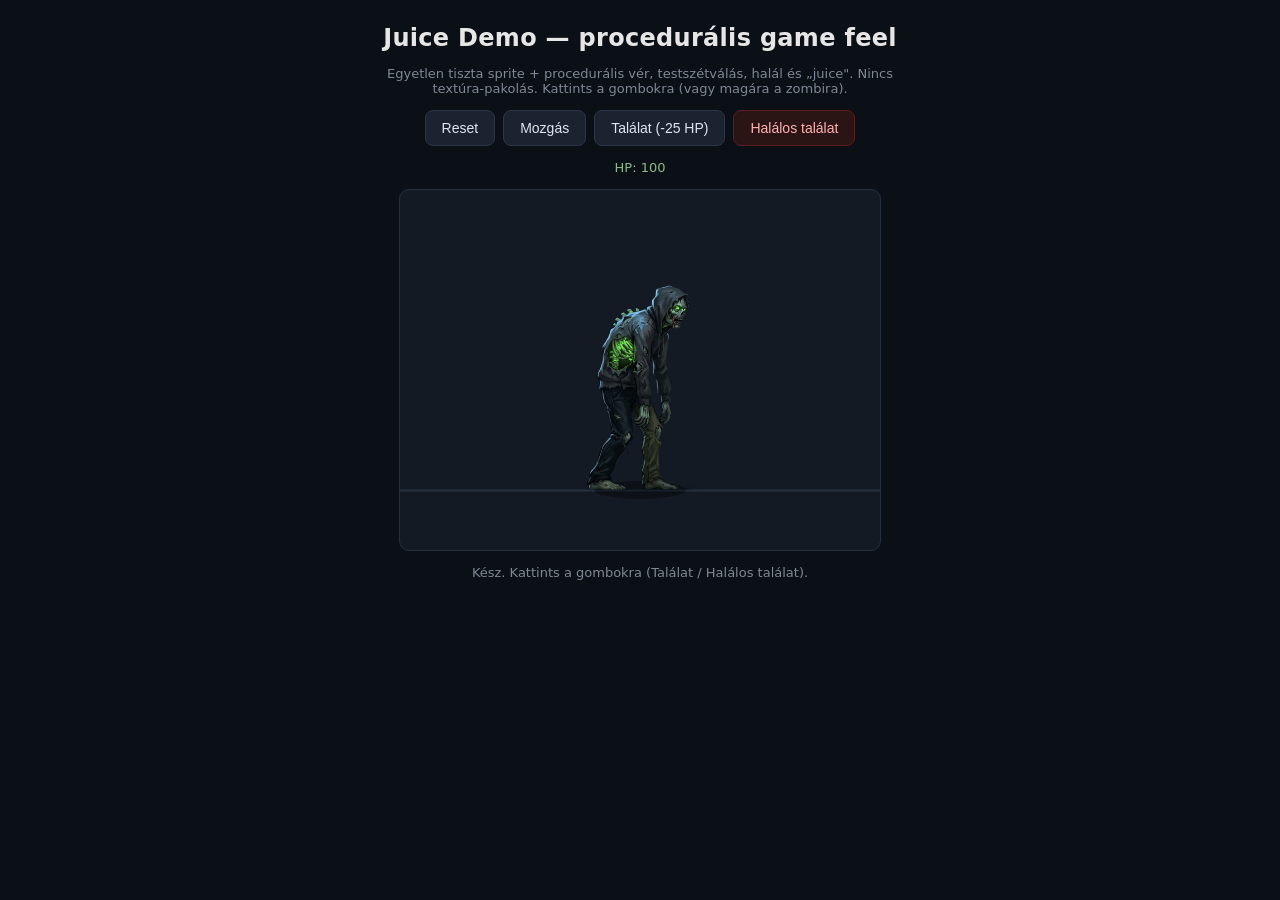
<file: assets/sprites/zombies/kobor/juice-demo.html>
<!DOCTYPE html>
<html lang="hu">
<head>
<meta charset="UTF-8">
<title>Zombi Kronika - Juice Demo (procedduralis game feel)</title>
<style>
  html,body { margin:0; }
  body { background:#0b0f16; color:#e6e6e6; font-family:system-ui,sans-serif;
         display:flex; flex-direction:column; align-items:center; gap:14px; padding:20px; }
  h2 { margin:4px 0 0; font-weight:600; letter-spacing:.3px; }
  .sub { font-size:13px; color:#7f8894; max-width:520px; text-align:center; margin:0; }
  canvas { background:#141a24; border:1px solid #263041; border-radius:10px; touch-action:none; }
  .row { display:flex; gap:8px; flex-wrap:wrap; justify-content:center; }
  button { padding:9px 16px; border:1px solid #2c3646; border-radius:8px;
           background:#1b2330; color:#dfe6ef; font-size:14px; cursor:pointer; }
  button:hover { background:#243044; }
  button.kill { border-color:#5a1f1f; background:#2a1414; color:#ffb3b3; }
  #hp { font-size:13px; color:#8fb98f; font-variant-numeric:tabular-nums; }
</style>
</head>
<body>
  <h2>Juice Demo — procedurális game feel</h2>
  <p class="sub">Egyetlen tiszta sprite + procedurális vér, testszétválás, halál és
     „juice". Nincs textúra-pakolás. Kattints a gombokra (vagy magára a zombira).</p>
  <div class="row">
    <button onclick="game.reset()">Reset</button>
    <button onclick="game.hop()">Mozgás</button>
    <button onclick="game.hit(25)">Találat (-25 HP)</button>
    <button class="kill" onclick="game.hit(200)">Halálos találat</button>
  </div>
  <div id="hp">HP: 100</div>
  <canvas id="c" width="480" height="360"></canvas>
  <p id="status" class="sub">Betöltés…</p>

<script>
const canvas = document.getElementById('c');
const ctx = canvas.getContext('2d');
const statusEl = document.getElementById('status');
const hpEl = document.getElementById('hp');

// ---- Szinvilag (toxikus zombi tema) ----
const COL = {
  bloodDark:  '#5a0808',
  blood:      '#8a0f0f',
  bloodHot:   '#c81414',
  toxic:      '#6ee335',
  gib:        '#701015',
  gibEdge:    '#3a0a0d',
  shadow:     'rgba(0,0,0,0.35)',
};

// ---- Sprite + eloszamolt flash-maszkok ----
const sprite = new Image();
let ready = false, WHITE_MASK = null, RED_MASK = null;
// A kobor_raw.png tartalma (kimert): fej-teto ~y110, labfej ~y918, kozep-x ~507.
const SRC = { feetX: 507, feetY: 918, headY: 110 };
const DISPLAY_H = 200;                 // a zombi kirajzolt magassaga px-ben
let S = 0.2;                           // sprite skala (betoltesnel szamoljuk)

function makeMask(img, color){
  const m = document.createElement('canvas');
  m.width = img.naturalWidth; m.height = img.naturalHeight;
  const mx = m.getContext('2d');
  mx.drawImage(img, 0, 0);
  mx.globalCompositeOperation = 'source-in';
  mx.fillStyle = color;
  mx.fillRect(0, 0, m.width, m.height);
  return m;
}

sprite.onload = () => {
  S = DISPLAY_H / (SRC.feetY - SRC.headY);
  WHITE_MASK = makeMask(sprite, '#ffffff');
  RED_MASK   = makeMask(sprite, '#ff2a2a');
  ready = true;
  statusEl.textContent = 'Kész. Kattints a gombokra (Találat / Halálos találat).';
};
sprite.onerror = () => { statusEl.textContent = 'Hiba: nem találom a kobor_raw.png-t.'; };
sprite.src = './kobor_raw.png';

// ---- Vilag ----
const GROUND_Y = 300, FEET_X = 240;

// ---- Segedek ----
const rnd  = (a, b) => a + Math.random() * (b - a);
const clamp = (v, a, b) => v < a ? a : v > b ? b : v;
const damp = (cur, target, rate, dt) => cur + (target - cur) * (1 - Math.exp(-rate * dt));

// ---- Globalis juice allapot ----
let hitstop = 0;                 // masodperc: minden mozgas befagy
let shakeMag = 0, shakeT = 0, shakeDur = 0;
let flash = 0, flashMask = null; // 0..1 sziluett-felvillanas
let vignette = 0;                // piros keret-villanas halalnal

// ---- Reszecske-rendszerek ----
let particles = [];   // vercseppek
let decals = [];       // talaj-foltok (maradando)
let gibs = [];         // levalo testdarabok
let dust = [];         // por landolaskor
let dmgNums = [];      // uszo sebzes-szamok

// ---- Entitas (egyetlen zombi) ----
const z = {
  hp: 100, alive: true, dying: false, deathT: 0, alpha: 1,
  facing: 1,
  sx: 1, sy: 1,           // squash & stretch
  rot: 0,
  kbx: 0, kbvx: 0,        // knockback (rugo)
  jumpY: 0, jumpVy: 0,    // ugras
  breathe: 0,
};

function torsoPoint(){
  // a torzo kozepe vilag-koordinataban (kb. csipo folott)
  return { x: FEET_X + z.kbx, y: GROUND_Y + z.jumpY - DISPLAY_H * 0.55 };
}

// ---- Spawnerek ----
function spawnBlood(x, y, dirX, count, power){
  for (let i = 0; i < count; i++){
    const ang = Math.atan2(-0.6, dirX) + rnd(-0.9, 0.9);
    const spd = rnd(60, 60 + power);
    const toxic = Math.random() < 0.12;
    particles.push({
      x, y,
      vx: Math.cos(ang) * spd + dirX * rnd(10, 40),
      vy: Math.sin(ang) * spd - rnd(20, 90),
      life: rnd(0.5, 1.0), max: 1,
      r: rnd(2, 5.5),
      col: toxic ? COL.toxic : (Math.random() < 0.5 ? COL.blood : COL.bloodHot),
      grav: rnd(760, 980),
    });
  }
}
function spawnGibs(x, y, count){
  for (let i = 0; i < count; i++){
    const ang = rnd(-Math.PI * 0.85, -Math.PI * 0.15);
    const spd = rnd(120, 300);
    gibs.push({
      x, y,
      vx: Math.cos(ang) * spd + z.facing * rnd(20, 80),
      vy: Math.sin(ang) * spd,
      rot: rnd(0, Math.PI * 2), vrot: rnd(-12, 12),
      r: rnd(6, 13), life: rnd(1.4, 2.4),
      grav: rnd(700, 900), bounced: 0,
    });
  }
}
function spawnDust(x, y){
  for (let i = 0; i < 8; i++){
    dust.push({ x, y, vx: rnd(-70, 70), vy: rnd(-20, -70),
      life: rnd(0.25, 0.5), max: 0.5, r: rnd(3, 7) });
  }
}
function addDecal(x, y, r, col){
  decals.push({ x, y, r, col, a: 0.85 });
  if (decals.length > 26) decals.shift();
}
function addDmg(x, y, val, big){
  dmgNums.push({ x, y, val, life: 0.9, max: 0.9, big: !!big,
    vx: rnd(-14, 14), vy: -46 });
}

// ---- Juice trigger-ek ----
function shake(mag, dur){ shakeMag = Math.max(shakeMag, mag); shakeT = dur; shakeDur = dur; }
function doFlash(mask, amt){ flash = amt; flashMask = mask; }

function hit(dmg){
  if (!ready || !z.alive) return;
  z.hp -= dmg;
  const dir = z.facing;                 // ide "csapódik" a talalat
  const t = torsoPoint();

  addDmg(t.x + rnd(-8, 8), t.y - 10, dmg, dmg >= 100);

  if (z.hp > 0){
    doFlash(WHITE_MASK, 0.9);
    hitstop = Math.max(hitstop, 0.05);
    shake(6, 0.22);
    z.kbvx += dir * 150;
    z.sx = 1.22; z.sy = 0.8;             // osszelapul
    spawnBlood(t.x, t.y, dir, 16, 130);
  } else {
    die(t, dir);
  }
  updateHp();
}

function die(t, dir){
  z.alive = false; z.dying = true; z.deathT = 0;
  doFlash(RED_MASK, 1);
  vignette = 1;
  hitstop = Math.max(hitstop, 0.12);     // eros hitstop = "sulyos" halal
  shake(15, 0.5);
  z.kbvx += dir * 260;
  spawnBlood(t.x, t.y, dir, 40, 240);
  spawnGibs(t.x, t.y, 8);
  addDecal(FEET_X + z.kbx, GROUND_Y, 30, COL.bloodDark);  // maradando ver-tocsa
}

function hop(){
  if (!ready || !z.alive) return;
  z.jumpVy = -330; z.sx = 0.85; z.sy = 1.2;   // rugaszkodas: megnyulik
}

function reset(){
  z.hp = 100; z.alive = true; z.dying = false; z.deathT = 0; z.alpha = 1;
  z.sx = z.sy = 1; z.rot = 0; z.kbx = z.kbvx = 0; z.jumpY = z.jumpVy = 0;
  particles = []; gibs = []; dust = []; dmgNums = [];
  decals = decals.slice(-4);              // par regi folt maradhat
  flash = 0; vignette = 0; shakeMag = 0; hitstop = 0;
  updateHp();
}
function updateHp(){ hpEl.textContent = 'HP: ' + Math.max(0, Math.round(z.hp)); }

// kattintas a vasznon = talalat
canvas.addEventListener('pointerdown', () => hit(25));

// ---- Update ----
function update(dt){
  // hitstop: minden vilagmozgas befagy (a felvillanas/rezges is ettol lesz utos)
  if (hitstop > 0){ hitstop -= dt; return; }

  // squash rugozas vissza 1-re (halalkor kulon kezeljuk)
  if (!z.dying){
    z.breathe = Math.sin(performance.now() / 500) * 0.03;
    z.sx = damp(z.sx, 1, 14, dt);
    z.sy = damp(z.sy, 1 + z.breathe, 14, dt);
  }

  // knockback rugo -> 0
  z.kbvx += (-z.kbx * 90 - z.kbvx * 12) * dt;
  z.kbx  += z.kbvx * dt;

  // ugras
  if (z.jumpY < 0 || z.jumpVy < 0){
    z.jumpVy += 1400 * dt;
    z.jumpY  += z.jumpVy * dt;
    if (z.jumpY >= 0){ z.jumpY = 0; z.jumpVy = 0; z.sx = 1.25; z.sy = 0.78;
      spawnDust(FEET_X + z.kbx, GROUND_Y); }
  }

  // halal-animacio: osszecsuklik, eldol, elhalvanyul
  if (z.dying){
    z.deathT += dt;
    z.sy = damp(z.sy, 0.35, 8, dt);
    z.sx = damp(z.sx, 1.15, 8, dt);
    z.rot = damp(z.rot, z.facing * 0.35, 6, dt);
    z.alpha = 1 - clamp((z.deathT - 0.35) / 0.9, 0, 1);
  }

  // rezges lecsenges
  if (shakeT > 0){ shakeT -= dt; shakeMag = shakeMag * (shakeT / shakeDur); if (shakeT <= 0) shakeMag = 0; }
  // flash / vignette lecsenges
  flash = Math.max(0, flash - dt * 7);
  vignette = Math.max(0, vignette - dt * 2.2);

  // vercseppek
  for (let i = particles.length - 1; i >= 0; i--){
    const p = particles[i];
    p.vy += p.grav * dt; p.x += p.vx * dt; p.y += p.vy * dt; p.life -= dt;
    if (p.y >= GROUND_Y){                 // foldet er -> kis folt marad
      addDecal(p.x, GROUND_Y, p.r * rnd(1.1, 1.8), Math.random() < 0.12 ? COL.toxic : COL.blood);
      particles.splice(i, 1); continue;
    }
    if (p.life <= 0) particles.splice(i, 1);
  }
  // gibek (pattannak)
  for (let i = gibs.length - 1; i >= 0; i--){
    const g = gibs[i];
    g.vy += g.grav * dt; g.x += g.vx * dt; g.y += g.vy * dt;
    g.rot += g.vrot * dt; g.life -= dt;
    if (g.y >= GROUND_Y){
      g.y = GROUND_Y;
      if (g.bounced < 2 && Math.abs(g.vy) > 40){ g.vy *= -0.4; g.vx *= 0.6; g.vrot *= 0.5; g.bounced++;
        addDecal(g.x, GROUND_Y, g.r * 1.4, COL.bloodDark); }
      else { g.vy = 0; g.vx *= 0.8; }
    }
    if (g.life <= 0) gibs.splice(i, 1);
  }
  // por
  for (let i = dust.length - 1; i >= 0; i--){
    const d = dust[i]; d.vy += 200 * dt; d.x += d.vx * dt; d.y += d.vy * dt; d.life -= dt;
    if (d.life <= 0) dust.splice(i, 1);
  }
  // sebzes-szamok
  for (let i = dmgNums.length - 1; i >= 0; i--){
    const n = dmgNums[i]; n.vy += 40 * dt; n.x += n.vx * dt; n.y += n.vy * dt; n.life -= dt;
    if (n.life <= 0) dmgNums.splice(i, 1);
  }
}

// ---- Rajz ----
function drawZombie(){
  if (z.alpha <= 0) return;
  const px = FEET_X + z.kbx, py = GROUND_Y + z.jumpY;
  ctx.save();
  ctx.globalAlpha = z.alpha;
  ctx.translate(px, py);
  ctx.scale(z.facing * z.sx, z.sy);
  ctx.rotate(z.rot);
  const dw = 1024 * S, dh = 1024 * S;
  const ox = -SRC.feetX * S, oy = -SRC.feetY * S;
  ctx.drawImage(sprite, ox, oy, dw, dh);
  if (flash > 0 && flashMask){
    ctx.globalAlpha = z.alpha * flash;
    ctx.drawImage(flashMask, ox, oy, dw, dh);
  }
  ctx.restore();
}

function draw(){
  ctx.clearRect(0, 0, canvas.width, canvas.height);

  // kameramozgas (screenshake)
  const shx = shakeMag ? rnd(-shakeMag, shakeMag) : 0;
  const shy = shakeMag ? rnd(-shakeMag, shakeMag) : 0;
  ctx.save();
  ctx.translate(shx, shy);

  // talaj
  ctx.strokeStyle = '#243040'; ctx.lineWidth = 2;
  ctx.beginPath(); ctx.moveTo(0, GROUND_Y + 0.5); ctx.lineTo(canvas.width, GROUND_Y + 0.5); ctx.stroke();

  // maradando ver-foltok (talajon, a zombi alatt)
  for (const d of decals){
    ctx.globalAlpha = d.a; ctx.fillStyle = d.col;
    ctx.beginPath(); ctx.ellipse(d.x, d.y, d.r, d.r * 0.4, 0, 0, Math.PI * 2); ctx.fill();
  }
  ctx.globalAlpha = 1;

  // arnyek (a squash-sal egyutt zsugorodik -> "sulya" van)
  const shadowW = 46 * (0.7 + z.sx * 0.3) * (1 - clamp(-z.jumpY / 260, 0, 0.6));
  ctx.fillStyle = COL.shadow;
  ctx.beginPath(); ctx.ellipse(FEET_X + z.kbx, GROUND_Y, shadowW, 9, 0, 0, Math.PI * 2); ctx.fill();

  // por
  for (const d of dust){ ctx.globalAlpha = clamp(d.life / d.max, 0, 1) * 0.5;
    ctx.fillStyle = '#6b7280'; ctx.beginPath(); ctx.arc(d.x, d.y, d.r, 0, Math.PI * 2); ctx.fill(); }
  ctx.globalAlpha = 1;

  if (ready) drawZombie();

  // gibek
  for (const g of gibs){
    ctx.save(); ctx.translate(g.x, g.y); ctx.rotate(g.rot);
    ctx.fillStyle = COL.gib; ctx.strokeStyle = COL.gibEdge; ctx.lineWidth = 2;
    ctx.beginPath();
    ctx.moveTo(-g.r, -g.r * 0.6); ctx.lineTo(g.r * 0.8, -g.r);
    ctx.lineTo(g.r, g.r * 0.7); ctx.lineTo(-g.r * 0.7, g.r); ctx.closePath();
    ctx.fill(); ctx.stroke();
    ctx.restore();
  }

  // vercseppek (a levegoben)
  for (const p of particles){
    ctx.globalAlpha = clamp(p.life / p.max, 0, 1);
    ctx.fillStyle = p.col;
    ctx.beginPath(); ctx.arc(p.x, p.y, p.r, 0, Math.PI * 2); ctx.fill();
  }
  ctx.globalAlpha = 1;

  // sebzes-szamok
  for (const n of dmgNums){
    const a = clamp(n.life / n.max, 0, 1);
    ctx.globalAlpha = a;
    ctx.fillStyle = n.big ? '#ff5252' : '#ffd24a';
    ctx.font = (n.big ? 700 : 600) + ' ' + (n.big ? 26 : 18) + 'px system-ui, sans-serif';
    ctx.textAlign = 'center';
    ctx.fillText('-' + n.val, n.x, n.y);
  }
  ctx.globalAlpha = 1;

  ctx.restore(); // screenshake vege

  // piros keret-villanas (halal) — a rezges FELETT, fix
  if (vignette > 0){
    const g = ctx.createRadialGradient(canvas.width/2, canvas.height/2, canvas.height*0.3,
                                       canvas.width/2, canvas.height/2, canvas.height*0.75);
    g.addColorStop(0, 'rgba(200,20,20,0)');
    g.addColorStop(1, 'rgba(150,0,0,' + (0.45 * vignette).toFixed(3) + ')');
    ctx.fillStyle = g; ctx.fillRect(0, 0, canvas.width, canvas.height);
  }
}

// ---- Loop ----
let last = 0;
function loop(now){
  const dt = last ? Math.min(0.033, (now - last) / 1000) : 0;
  last = now;
  update(dt);
  draw();
  requestAnimationFrame(loop);
}
requestAnimationFrame(loop);

// globalis a gombokhoz
window.game = { reset, hop, hit };
</script>
</body>
</html>
</file>
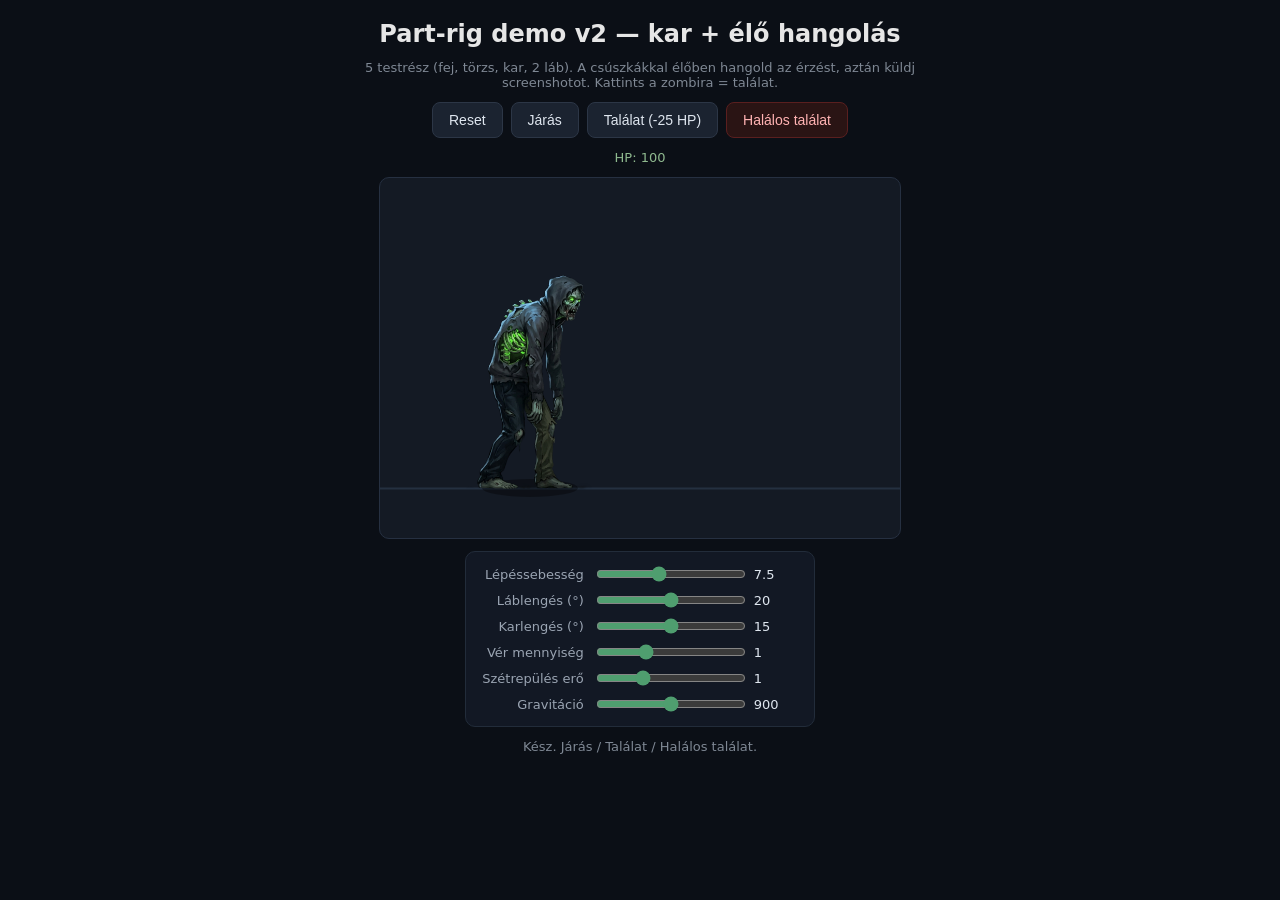
<file: assets/sprites/zombies/kobor/rig-demo.html>
<!DOCTYPE html>
<html lang="hu">
<head>
<meta charset="UTF-8">
<title>Zombi Kronika - Part-rig demo v2 (kar + hangolas)</title>
<style>
  html,body{margin:0}
  body{background:#0b0f16;color:#e6e6e6;font-family:system-ui,sans-serif;
       display:flex;flex-direction:column;align-items:center;gap:12px;padding:18px}
  h2{margin:2px 0 0;font-weight:600}
  .sub{font-size:13px;color:#7f8894;max-width:560px;text-align:center;margin:0}
  canvas{background:#141a24;border:1px solid #263041;border-radius:10px;touch-action:none}
  .row{display:flex;gap:8px;flex-wrap:wrap;justify-content:center}
  button{padding:9px 16px;border:1px solid #2c3646;border-radius:8px;background:#1b2330;
         color:#dfe6ef;font-size:14px;cursor:pointer}
  button:hover{background:#243044}
  button.kill{border-color:#5a1f1f;background:#2a1414;color:#ffb3b3}
  button.on{border-color:#2f6f4f;background:#163024;color:#9ff0c4}
  #hp{font-size:13px;color:#8fb98f;font-variant-numeric:tabular-nums}
  .panel{display:grid;grid-template-columns:auto 150px 44px;gap:6px 10px;align-items:center;
         background:#121824;border:1px solid #222c3a;border-radius:10px;padding:12px 16px;font-size:13px}
  .panel label{color:#9aa4b2;justify-self:end}
  .panel output{color:#dfe6ef;font-variant-numeric:tabular-nums}
  input[type=range]{width:150px;accent-color:#4f9e6f}
</style>
</head>
<body>
  <h2>Part-rig demo v2 — kar + élő hangolás</h2>
  <p class="sub">5 testrész (fej, törzs, kar, 2 láb). A csúszkákkal élőben hangold az
     érzést, aztán küldj screenshotot. Kattints a zombira = találat.</p>
  <div class="row">
    <button onclick="game.reset()">Reset</button>
    <button id="walkBtn" onclick="game.toggleWalk()">Járás</button>
    <button onclick="game.hit(25)">Találat (-25 HP)</button>
    <button class="kill" onclick="game.hit(200)">Halálos találat</button>
  </div>
  <div id="hp">HP: 100</div>
  <canvas id="c" width="520" height="360"></canvas>
  <div class="panel" id="panel"></div>
  <p id="status" class="sub">Betöltés…</p>

<script>
const canvas=document.getElementById('c'), ctx=canvas.getContext('2d');
const statusEl=document.getElementById('status'), hpEl=document.getElementById('hp');
const walkBtn=document.getElementById('walkBtn');

const COL={bloodDark:'#5a0808',blood:'#8a0f0f',bloodHot:'#c81414',toxic:'#6ee335',shadow:'rgba(0,0,0,0.35)'};

// ---- Elohangolo parameterek (csuszkak allitjak) ----
const TUNE={ walkSpeed:7.5, legSwing:20, armSwing:15, blood:1.0, force:1.0, gravity:900 };
const SLIDERS=[
  ['walkSpeed','Lépéssebesség',3,14,0.5],
  ['legSwing','Láblengés (°)',5,35,1],
  ['armSwing','Karlengés (°)',0,30,1],
  ['blood','Vér mennyiség',0.3,2.5,0.1],
  ['force','Szétrepülés erő',0.5,2.2,0.1],
  ['gravity','Gravitáció',400,1400,20],
];
(function buildPanel(){
  const p=document.getElementById('panel');
  for(const [key,label,min,max,step] of SLIDERS){
    const l=document.createElement('label'); l.textContent=label;
    const i=document.createElement('input'); i.type='range'; i.min=min; i.max=max; i.step=step; i.value=TUNE[key];
    const o=document.createElement('output'); o.textContent=TUNE[key];
    i.oninput=()=>{ TUNE[key]=parseFloat(i.value); o.textContent=i.value; };
    p.append(l,i,o);
  }
})();

// ---- Part-rig geometria (1024-es kepterben) ----
const ANCHOR={x:497,y:920};
const PIV={ neck:{x:628,y:236}, shoulder:{x:560,y:415}, hipL:{x:455,y:618}, hipR:{x:545,y:618} };
const CENT={ head:{x:563,y:173}, torso:{x:512,y:440}, arm_front:{x:591,y:524}, leg_left:{x:371,y:763}, leg_right:{x:617,y:764} };
const DISPLAY_H=210;
let S=0.2;

const PART_NAMES=['head','torso','arm_front','leg_left','leg_right'];
const img={}, mask={};
let loaded=0, ready=false;
function makeMask(im){
  const m=document.createElement('canvas'); m.width=im.naturalWidth; m.height=im.naturalHeight;
  const mx=m.getContext('2d'); mx.drawImage(im,0,0);
  mx.globalCompositeOperation='source-in'; mx.fillStyle='#ffffff'; mx.fillRect(0,0,m.width,m.height); return m;
}
PART_NAMES.forEach(n=>{
  const im=new Image();
  im.onload=()=>{ img[n]=im; mask[n]=makeMask(im); if(++loaded===PART_NAMES.length){
    S=DISPLAY_H/(920-109); ready=true; statusEl.textContent='Kész. Járás / Találat / Halálos találat.'; }};
  im.onerror=()=>{ statusEl.textContent='Hiba: nem találom a parts_rig/'+n+'.png-t.'; };
  im.src='./parts_rig/'+n+'.png';
});

const GROUND_Y=310;
const rnd=(a,b)=>a+Math.random()*(b-a), clamp=(v,a,b)=>v<a?a:v>b?b:v;
const damp=(c,t,r,dt)=>c+(t-c)*(1-Math.exp(-r*dt));
const D2R=Math.PI/180;

let hitstop=0, shakeMag=0, shakeT=0, shakeDur=0, flash=0, vignette=0;
let particles=[], decals=[], dmgNums=[], parts=[], dust=[];

const z={ x:150, hp:100, alive:true, walking:false, facing:1,
  phase:0, sx:1, sy:1, bobY:0, lean:0, breathe:0,
  kbx:0, kbvx:0, legLA:0, legRA:0, headA:0, armA:0 };

function toScreen(ix,iy){
  return { x: z.x + z.kbx + z.facing*(ix-ANCHOR.x)*S,
           y: GROUND_Y + z.bobY + (iy-ANCHOR.y)*S };
}

function spawnBlood(x,y,dirX,count,power){
  count=Math.round(count*TUNE.blood);
  for(let i=0;i<count;i++){
    const ang=Math.atan2(-0.7,dirX)+rnd(-1,1), spd=rnd(60,60+power), tox=Math.random()<0.12;
    particles.push({x,y,vx:Math.cos(ang)*spd+dirX*rnd(10,40),vy:Math.sin(ang)*spd-rnd(20,90),
      life:rnd(0.5,1.1),max:1,r:rnd(2,5.5),grav:TUNE.gravity*rnd(0.85,1.05),
      col:tox?COL.toxic:(Math.random()<0.5?COL.blood:COL.bloodHot)});
  }
}
function spawnDust(x,y){ for(let i=0;i<8;i++) dust.push({x,y,vx:rnd(-70,70),vy:rnd(-20,-70),life:rnd(.25,.5),max:.5,r:rnd(3,7)}); }
function addDecal(x,y,r,col){ decals.push({x,y,r,col,a:.85}); if(decals.length>40) decals.shift(); }
function addDmg(x,y,val,big){ dmgNums.push({x,y,val,life:.9,max:.9,big,vx:rnd(-14,14),vy:-46}); }

function shake(m,d){ shakeMag=Math.max(shakeMag,m); shakeT=d; shakeDur=d; }

function hit(dmg){
  if(!ready||!z.alive) return;
  const dir=z.facing, t=toScreen(CENT.torso.x,CENT.torso.y);
  addDmg(t.x+rnd(-8,8),t.y-10,dmg,dmg>=100);
  if(z.hp-dmg>0){
    z.hp-=dmg;
    flash=0.9; hitstop=Math.max(hitstop,0.05); shake(6,0.22);
    z.kbvx+=dir*150; z.sx=1.2; z.sy=0.82;
    spawnBlood(t.x,t.y,dir,16,130);
  } else { z.hp-=dmg; die(dir); }
  updateHp();
}

function die(dir){
  z.alive=false; z.walking=false; walkBtn.classList.remove('on');
  flash=1; vignette=1; hitstop=Math.max(hitstop,0.13); shake(16,0.55);
  const F=TUNE.force;
  const spec={
    head:      {vx:dir*rnd(40,90),   vy:-rnd(300,380), vr:rnd(6,12)*dir},
    torso:     {vx:-dir*rnd(70,150),  vy:-rnd(200,280), vr:rnd(-5,5)},
    arm_front: {vx:dir*rnd(120,220),  vy:-rnd(180,260), vr:rnd(8,16)*dir},
    leg_left:  {vx:-rnd(40,130),      vy:-rnd(130,210), vr:rnd(-10,-3)},
    leg_right: {vx: rnd(40,130),      vy:-rnd(130,210), vr:rnd(3,10)},
  };
  for(const n of PART_NAMES){
    const c=toScreen(CENT[n].x,CENT[n].y), s=spec[n];
    parts.push({name:n, x:c.x, y:c.y, vx:s.vx*F, vy:s.vy*F, rot:0, vrot:s.vr,
      grav:TUNE.gravity*rnd(0.92,1.06), bounced:0, rest:false, facing:z.facing});
  }
  for(const p of [PIV.neck,PIV.shoulder,PIV.hipL,PIV.hipR,{x:CENT.torso.x,y:658}]){
    const sp=toScreen(p.x,p.y); spawnBlood(sp.x,sp.y,dir,16,220);
  }
  addDecal(z.x+z.kbx,GROUND_Y,34,COL.bloodDark);
  z.kbvx+=dir*200; updateHp();
}

function toggleWalk(){ if(!z.alive) return; z.walking=!z.walking; walkBtn.classList.toggle('on',z.walking); }
function reset(){
  Object.assign(z,{x:150,hp:100,alive:true,walking:false,facing:1,phase:0,sx:1,sy:1,bobY:0,lean:0,
    breathe:0,kbx:0,kbvx:0,legLA:0,legRA:0,headA:0,armA:0});
  particles=[]; dmgNums=[]; dust=[]; parts=[]; decals=decals.slice(-5);
  flash=0; vignette=0; shakeMag=0; hitstop=0; walkBtn.classList.remove('on'); updateHp();
}
function updateHp(){ hpEl.textContent='HP: '+Math.max(0,Math.round(z.hp)); }
canvas.addEventListener('pointerdown',()=>hit(25));

function update(dt){
  if(hitstop>0){ hitstop-=dt; return; }
  if(z.alive){
    z.kbvx+=(-z.kbx*90-z.kbvx*12)*dt; z.kbx+=z.kbvx*dt;
    z.breathe=Math.sin(performance.now()/520)*0.03;
    z.sx=damp(z.sx,1,14,dt); z.sy=damp(z.sy,1+z.breathe,14,dt);
    if(z.walking){
      z.phase+=TUNE.walkSpeed*dt;
      z.legLA=Math.sin(z.phase)*TUNE.legSwing;
      z.legRA=-Math.sin(z.phase)*TUNE.legSwing;
      z.armA=Math.sin(z.phase)*TUNE.armSwing;
      z.bobY=-Math.abs(Math.sin(z.phase))*7;
      z.lean=z.facing*5; z.headA=Math.sin(z.phase)*4;
      z.x+=z.facing*70*dt;
      if(z.x>canvas.width-70){ z.facing=-1; } else if(z.x<70){ z.facing=1; }
    } else {
      z.legLA=damp(z.legLA,0,10,dt); z.legRA=damp(z.legRA,0,10,dt);
      z.armA=damp(z.armA,Math.sin(performance.now()/900)*2,8,dt);
      z.bobY=damp(z.bobY,Math.sin(performance.now()/700)*1.5,8,dt);
      z.lean=damp(z.lean,0,8,dt); z.headA=damp(z.headA,0,8,dt);
    }
  }
  for(const g of parts){
    if(g.rest) continue;
    g.vy+=g.grav*dt; g.x+=g.vx*dt; g.y+=g.vy*dt; g.rot+=g.vrot*dt;
    if(g.y>=GROUND_Y){
      g.y=GROUND_Y;
      if(g.bounced<2 && Math.abs(g.vy)>60){ g.vy*=-0.4; g.vx*=0.6; g.vrot*=0.5; g.bounced++; addDecal(g.x,GROUND_Y,16,COL.bloodDark); }
      else { g.vy=0; g.vx*=0.7; g.vrot*=0.6; if(Math.abs(g.vx)<4&&Math.abs(g.vrot)<0.4){ g.rest=true; g.vx=0; g.vrot=0; } }
    }
  }
  for(let i=particles.length-1;i>=0;i--){ const p=particles[i];
    p.vy+=p.grav*dt; p.x+=p.vx*dt; p.y+=p.vy*dt; p.life-=dt;
    if(p.y>=GROUND_Y){ addDecal(p.x,GROUND_Y,p.r*rnd(1.1,1.8),Math.random()<0.12?COL.toxic:COL.blood); particles.splice(i,1); continue; }
    if(p.life<=0) particles.splice(i,1);
  }
  for(let i=dust.length-1;i>=0;i--){ const d=dust[i]; d.vy+=200*dt; d.x+=d.vx*dt; d.y+=d.vy*dt; d.life-=dt; if(d.life<=0) dust.splice(i,1); }
  for(let i=dmgNums.length-1;i>=0;i--){ const n=dmgNums[i]; n.vy+=40*dt; n.x+=n.vx*dt; n.y+=n.vy*dt; n.life-=dt; if(n.life<=0) dmgNums.splice(i,1); }
  if(shakeT>0){ shakeT-=dt; shakeMag=shakeMag*(shakeT/shakeDur); if(shakeT<=0) shakeMag=0; }
  flash=Math.max(0,flash-dt*7); vignette=Math.max(0,vignette-dt*2.2);
}

function drawPart(src,name,pivot,angleDeg){
  ctx.save();
  if(pivot&&angleDeg){ ctx.translate(pivot.x,pivot.y); ctx.rotate(angleDeg*D2R); ctx.translate(-pivot.x,-pivot.y); }
  ctx.drawImage(src[name],0,0);
  ctx.restore();
}
function drawRig(useMask){
  const src=useMask?mask:img;
  ctx.save();
  ctx.translate(z.x+z.kbx, GROUND_Y+z.bobY);
  ctx.scale(z.facing*z.sx, z.sy);
  ctx.rotate(z.lean*D2R);
  ctx.scale(S,S);
  ctx.translate(-ANCHOR.x,-ANCHOR.y);
  drawPart(src,'leg_left',PIV.hipL,z.legLA);
  drawPart(src,'torso',null,0);
  drawPart(src,'head',PIV.neck,z.headA);
  drawPart(src,'leg_right',PIV.hipR,z.legRA);
  drawPart(src,'arm_front',PIV.shoulder,z.armA);
  ctx.restore();
}
function drawGib(g){
  ctx.save();
  ctx.translate(g.x,g.y); ctx.rotate(g.rot); ctx.scale(g.facing*S,S);
  ctx.translate(-CENT[g.name].x,-CENT[g.name].y);
  ctx.drawImage(img[g.name],0,0);
  ctx.restore();
}

function draw(){
  ctx.clearRect(0,0,canvas.width,canvas.height);
  const shx=shakeMag?rnd(-shakeMag,shakeMag):0, shy=shakeMag?rnd(-shakeMag,shakeMag):0;
  ctx.save(); ctx.translate(shx,shy);

  ctx.strokeStyle='#243040'; ctx.lineWidth=2;
  ctx.beginPath(); ctx.moveTo(0,GROUND_Y+0.5); ctx.lineTo(canvas.width,GROUND_Y+0.5); ctx.stroke();

  for(const d of decals){ ctx.globalAlpha=d.a; ctx.fillStyle=d.col;
    ctx.beginPath(); ctx.ellipse(d.x,d.y,d.r,d.r*0.4,0,0,7); ctx.fill(); }
  ctx.globalAlpha=1;

  const shw=48*(0.7+z.sx*0.3);
  ctx.fillStyle=COL.shadow; ctx.beginPath(); ctx.ellipse(z.x+z.kbx,GROUND_Y,shw,9,0,0,7); ctx.fill();

  for(const d of dust){ ctx.globalAlpha=clamp(d.life/d.max,0,1)*0.5; ctx.fillStyle='#6b7280';
    ctx.beginPath(); ctx.arc(d.x,d.y,d.r,0,7); ctx.fill(); }
  ctx.globalAlpha=1;

  if(ready&&z.alive){
    drawRig(false);
    if(flash>0){ ctx.globalAlpha=flash; drawRig(true); ctx.globalAlpha=1; }
  }
  if(ready) for(const g of parts) drawGib(g);

  for(const p of particles){ ctx.globalAlpha=clamp(p.life/p.max,0,1); ctx.fillStyle=p.col;
    ctx.beginPath(); ctx.arc(p.x,p.y,p.r,0,7); ctx.fill(); }
  ctx.globalAlpha=1;

  for(const n of dmgNums){ ctx.globalAlpha=clamp(n.life/n.max,0,1);
    ctx.fillStyle=n.big?'#ff5252':'#ffd24a';
    ctx.font=(n.big?700:600)+' '+(n.big?26:18)+'px system-ui,sans-serif'; ctx.textAlign='center';
    ctx.fillText('-'+n.val,n.x,n.y); }
  ctx.globalAlpha=1;

  ctx.restore();

  if(vignette>0){
    const g=ctx.createRadialGradient(canvas.width/2,canvas.height/2,canvas.height*0.3,
      canvas.width/2,canvas.height/2,canvas.height*0.75);
    g.addColorStop(0,'rgba(200,20,20,0)'); g.addColorStop(1,'rgba(150,0,0,'+(0.45*vignette).toFixed(3)+')');
    ctx.fillStyle=g; ctx.fillRect(0,0,canvas.width,canvas.height);
  }
}

let last=0;
function loop(now){ const dt=last?Math.min(0.033,(now-last)/1000):0; last=now; update(dt); draw(); requestAnimationFrame(loop); }
requestAnimationFrame(loop);
window.game={reset,toggleWalk,hit};
</script>
</body>
</html>
</file>
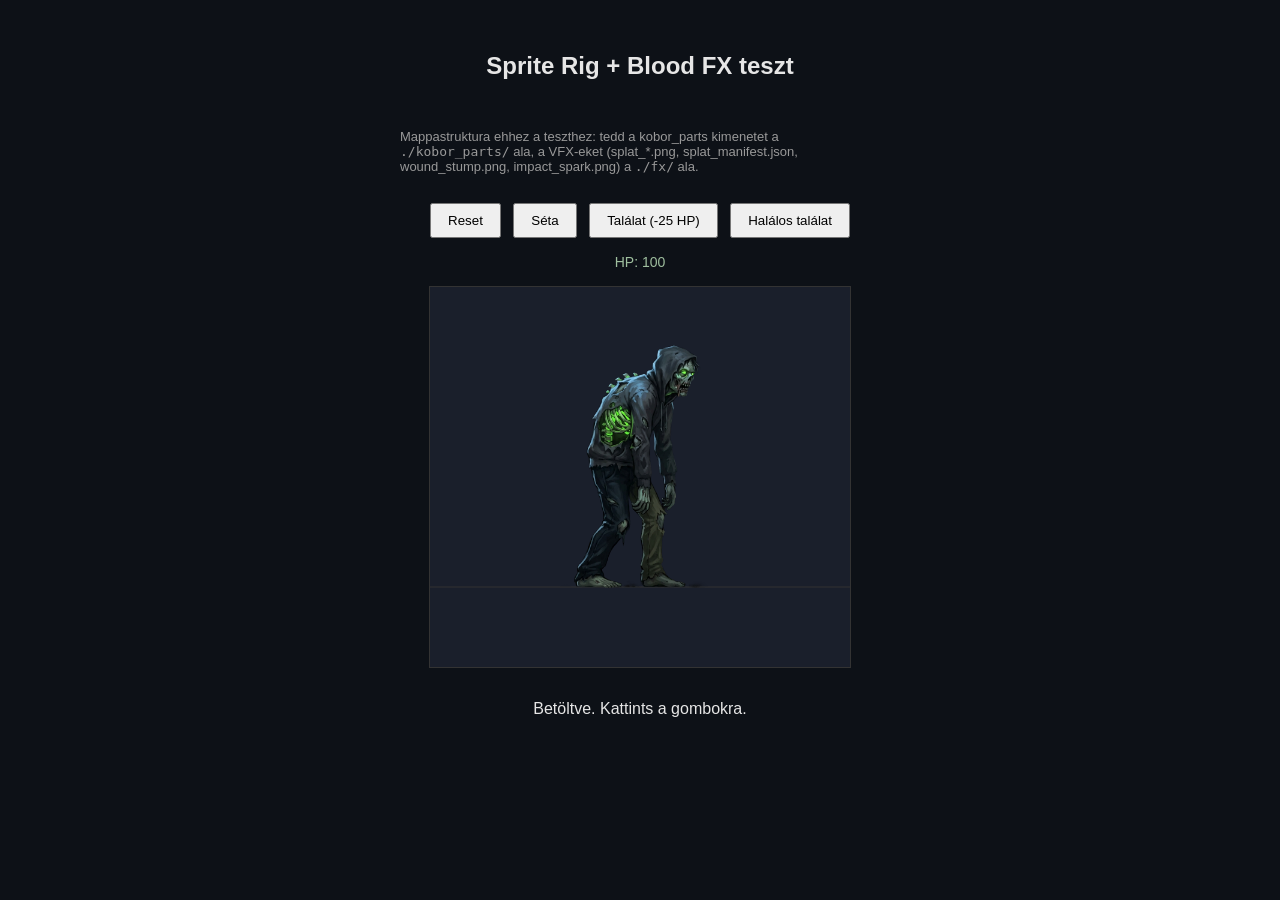
<file: assets/sprites/zombies/kobor/test-harness.html>
<!DOCTYPE html>
<html lang="hu">
<head>
<meta charset="UTF-8">
<title>Zombi Kronika - Sprite Rig + Blood FX teszt</title>
<style>
  body { background: #0d1117; color: #e6e6e6; font-family: sans-serif; display: flex; flex-direction: column; align-items: center; gap: 16px; padding: 24px; }
  canvas { background: #1a1f2b; border: 1px solid #333; }
  button { padding: 8px 16px; margin: 0 4px; cursor: pointer; }
  #hp { font-size: 14px; color: #9fbf9f; }
</style>
</head>
<body>
  <h2>Sprite Rig + Blood FX teszt</h2>
  <p style="max-width:480px;font-size:13px;color:#999;">
    Mappastruktura ehhez a teszthez: tedd a kobor_parts kimenetet a
    <code>./kobor_parts/</code> ala, a VFX-eket (splat_*.png, splat_manifest.json,
    wound_stump.png, impact_spark.png) a <code>./fx/</code> ala.
  </p>
  <div>
    <button onclick="resetEntity()">Reset</button>
    <button onclick="entity && entity.moveTowards(entity.x + 40, 0.016)">Séta</button>
    <button onclick="entity && entity.takeDamage(25)">Találat (-25 HP)</button>
    <button onclick="entity && entity.takeDamage(200)">Halálos találat</button>
  </div>
  <div id="hp">HP: 100</div>
  <canvas id="game" width="420" height="380"></canvas>
  <p id="status">Betöltés...</p>

  <script src="sprite-rig.js?v=vfx1"></script>
  <script src="blood-fx.js?v=vfx1"></script>
  <script src="integration-example.js?v=vfx1"></script>
  <script>
    const canvas = document.getElementById('game');
    const ctx = canvas.getContext('2d');
    const statusEl = document.getElementById('status');
    const hpEl = document.getElementById('hp');
    let bloodFx = null;
    let entity = null;
    let lastTime = 0;

    // A kobor sprite/VFX 1024px NATIV meretben keszult. A tesztnezethez a
    // talp-pont (FOOT_X, FOOT_Y) korul leskalazzuk, igy a teljes zombi ES a
    // szetvalo halal + ver egy koordinatarendszerben, aranyosan lataszodik.
    const FIT = 0.30;
    const FOOT_X = 210;
    const FOOT_Y = 332;

    async function init() {
      try {
        bloodFx = new BloodFX(ctx, './fx/');
        await bloodFx.load();

        entity = new Entity(ctx, './kobor_parts/', 'kobor_rig.json', bloodFx, FOOT_X, FOOT_Y);
        await entity.init();

        statusEl.textContent = 'Betöltve. Kattints a gombokra.';
        requestAnimationFrame(loop);
      } catch (err) {
        statusEl.textContent = 'Hiba: ellenőrizd, hogy a kobor_parts/ és fx/ mappák a megfelelő helyen vannak-e a megfelelő fájlokkal.';
        console.error(err);
      }
    }

    function resetEntity() {
      init();
    }

    function loop(now) {
      const dt = lastTime ? Math.min(0.05, (now - lastTime) / 1000) : 0;
      lastTime = now;

      entity.update(dt);
      bloodFx.update(dt);
      hpEl.textContent = 'HP: ' + Math.max(0, entity.hp);

      const shakeOffset = bloodFx.getShakeOffset();
      ctx.clearRect(0, 0, canvas.width, canvas.height);
      ctx.save();
      ctx.translate(shakeOffset.x, shakeOffset.y);

      const groundY = 300;
      ctx.strokeStyle = '#333';
      ctx.beginPath();
      ctx.moveTo(0, groundY);
      ctx.lineTo(canvas.width, groundY);
      ctx.stroke();

      // Fit-skalazas a talp-pont korul (lasd FIT/FOOT_X/FOOT_Y fent).
      ctx.save();
      ctx.translate(FOOT_X, FOOT_Y);
      ctx.scale(FIT, FIT);
      ctx.translate(-FOOT_X, -FOOT_Y);
      entity.draw();
      bloodFx.draw();
      ctx.restore();

      ctx.restore();
      requestAnimationFrame(loop);
    }

    init();
  </script>
</body>
</html>
</file>
